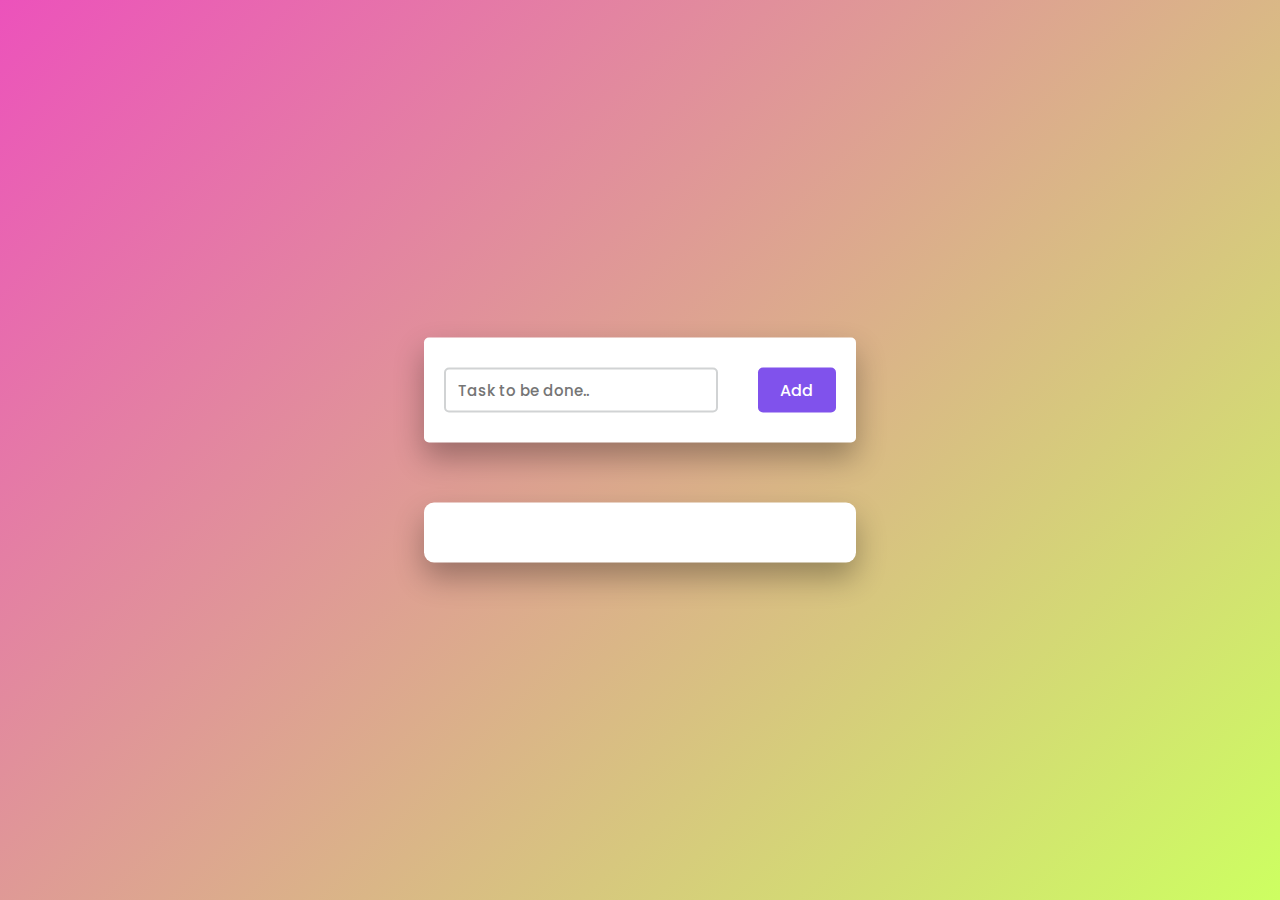
<file: Task 2/index.html>
<!DOCTYPE html>
<html lang="en">

<head>
    <title>Simple To Do List</title>
    <!--Google Font-->
    <link href="https://fonts.googleapis.com/css2?family=Poppins:wght@400;500&display=swap" rel="stylesheet">
    <!--Font Awesome CDN-->
    <link rel="stylesheet" href="https://cdnjs.cloudflare.com/ajax/libs/font-awesome/5.15.2/css/all.min.css">
    <!--Stylesheet-->
    <link rel="stylesheet" href="style.css">
</head>

<body>
    <div class="container">
        <div id="newtask">
            <input type="text" placeholder="Task to be done..">
            <button id="push">Add</button>
        </div>
        <div id="tasks"></div>
    </div>
    <!--Script-->
    <script src="script.js"></script>
</body>

</html>
</file>
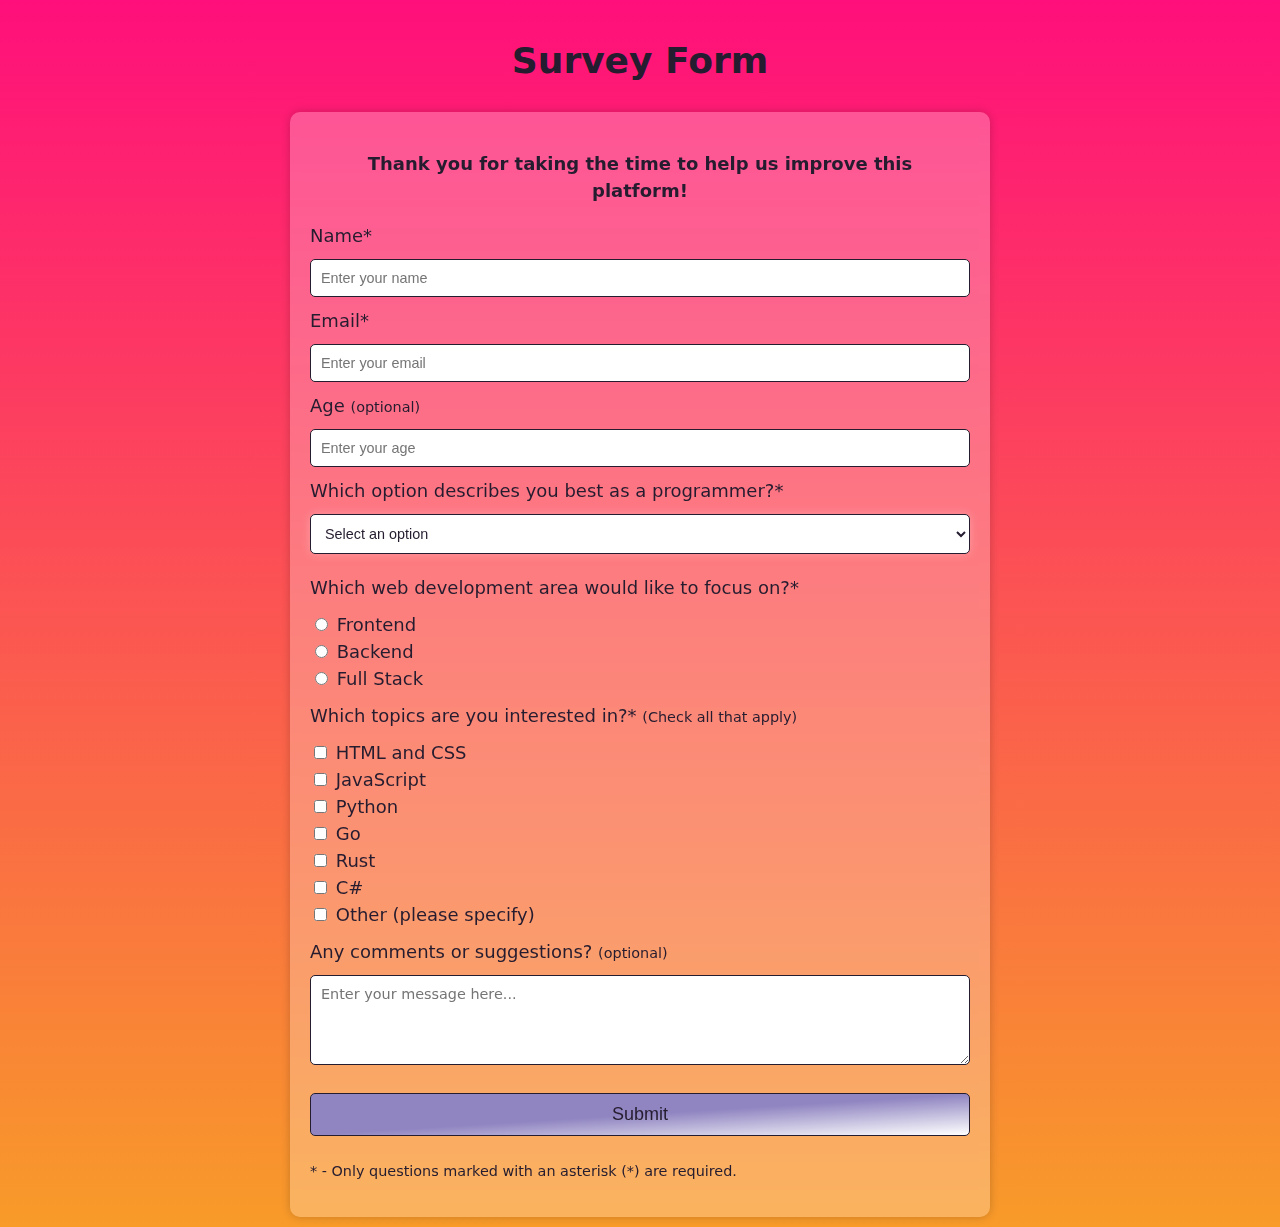
<file: Task-3/index.html>
<!doctype html>
<html lang="en">
    <head>
        <meta charset="UTF-8">
        <meta name="viewport"
              content="width=device-width, user-scalable=no, initial-scale=1.0, maximum-scale=1.0, minimum-scale=1.0">
        <meta name="description" content="A survey form">
        <meta http-equiv="X-UA-Compatible" content="ie=edge">
        <title>Survey Form</title>
        <link rel="stylesheet" href="styles.css">
    </head>
    <body>
        <header class="header">
            <h1 id="title" class="bold">Survey Form</h1>
        </header>
        <main>
            <form id="survey-form" class="container">
                <p id="description">Thank you for taking the time to help us improve this platform!</p>
                <label id="name-label" for="name">Name*</label>
                <input id="name" class="input sm bottom-space pink" type="text" placeholder="Enter your name" required>
                <label id="email-label" for="email">Email*</label>
                <input id="email" class="input sm bottom-space pink" type="email" placeholder="Enter your email" required>
                <label id="number-label" for="number">Age <span class="sm">(optional)</span></label>
                <input id="number" class="input sm bottom-space pink" type="number" min="0" max="140" placeholder="Enter your age">
                <label id="dropdown-label" for="dropdown">Which option describes you best as a programmer?*</label>
                <select id="dropdown" class="option sm bottom-space">
                    <option disabled selected value>Select an option</option>
                    <option value="option1">I'm an absolute newbie.</option>
                    <option value="option2">I've dabbled with HTML and CSS and/or want to learn my first programming language.</option>
                    <option value="option2">I've been learning my first programming language for 3 months.</option>
                    <option value="option2">I've been programming for about a year.</option>
                    <option value="option2">I've been programming for 2 to 5 years.</option>
                    <option value="option2">I've been programming for more than 5 years.</option>
                </select>
                <label for="focus-area">Which web development area would like to focus on?*</label>
                <div id="focus-area" class="container bottom-space">
                    <label for="radio-1"><input class="pink" id="radio-1" name="radio-set" type="radio" value="radio-1">
                        Frontend</label>
                    <label for="radio-2"><input id="radio-2" class="pink" name="radio-set" type="radio" value="radio-2">
                        Backend</label>
                    <label for="radio-3"><input type="radio" id="radio-3" class="pink" name="radio-set" value="radio-3">
                        Full Stack</label>
                </div>
                <label for="checkboxes">Which topics are you interested in?* <span class="sm">(Check all that apply)
                    </span></label>
                <div id="checkboxes" class="container bottom-space">
                    <label for="checkbox-1" class="checkbox"><input type="checkbox" id="checkbox-1" class="pink"
                                                                    name="checkbox-set" value="checkbox-1">
                        HTML and CSS</label>
                    <label for="checkbox-2"><input type="checkbox" id="checkbox-2" class="pink" name="checkbox-set"
                                                   value="checkbox-2">
                        JavaScript</label>
                    <label for="checkbox-3"><input type="checkbox" id="checkbox-3" class="pink" name="checkbox-set"
                                                   value="checkbox-3">
                        Python</label>
                    <label for="checkbox-4"><input type="checkbox" id="checkbox-4" class="pink" name="checkbox-set"
                                                   value="checkbox-4">
                        Go</label>
                    <label for="checkbox-5"><input type="checkbox" id="checkbox-5" class="pink" name="checkbox-set"
                                                   value="checkbox-5">
                        Rust</label>
                    <label for="checkbox-6"><input type="checkbox" id="checkbox-6" class="pink" name="checkbox-set"
                                                   value="checkbox-6">
                        C#</label>
                    <label for="checkbox-7"><input type="checkbox" id="checkbox-7" class="pink" name="checkbox-set"
                                                   value="checkbox-7">
                        Other (please specify)
                        <input id="specify" class="input sm" type="text" placeholder="Please specify here">
                    </label>
                </div>
                <label id="textarea-label" for="textarea">Any comments or suggestions? <span class="sm">(optional)
                    </span></label>
                <textarea id="textarea" class="sm pink" placeholder="Enter your message here..."></textarea>
                <div class="top-space">
                    <input type="submit" id="submit" value="Submit">
                </div>
                <div>
                    <p class="sm">* - Only questions marked with an asterisk (*) are required.</p>
                </div>
            </form>
        </main>
    </body>
</html>
</file>
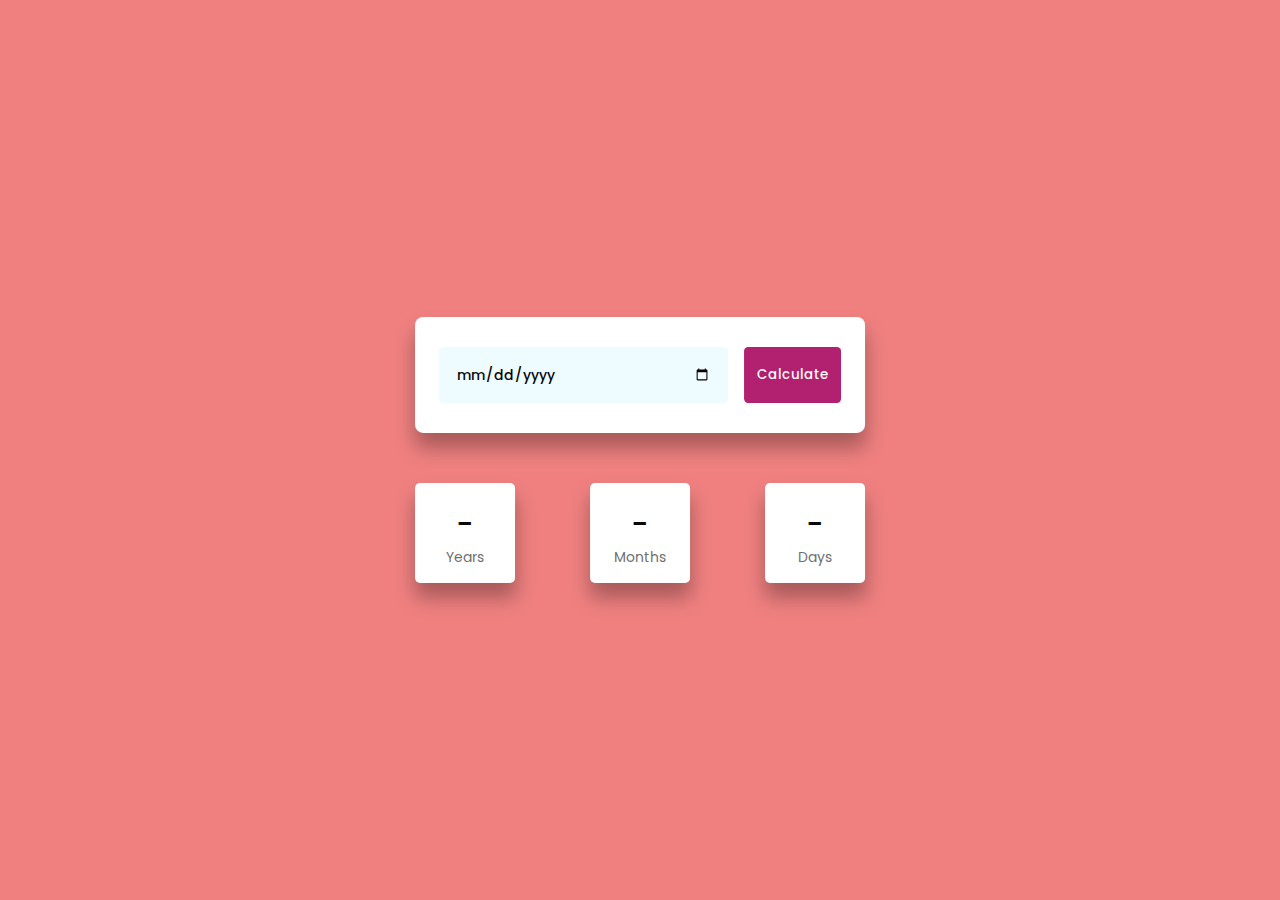
<file: Task-4/index.html>
<!DOCTYPE html>
<html lang="en">

<head>
    <meta name="viewport" content="width=device-width, initial-scale=1.0" />
    <title>Age Calculator</title>
    <!-- Google Fonts -->
    <link href="https://fonts.googleapis.com/css2?family=Poppins:wght@400;500&display=swap" rel="stylesheet" />
    <!-- Stylesheet -->
    <link rel="stylesheet" href="style.css" />
</head>

<body>
    <div class="container">
        <div class="input-wrapper">
            <input type="date" id="date-input" />
            <button id="calc-age-btn">Calculate</button>
        </div>
        <div class="output-wrapper">
            <div>
                <span id="years">-</span>
                <p>Years</p>
            </div>
            <div>
                <span id="months">-</span>
                <p>Months</p>
            </div>
            <div>
                <span id="days">-</span>
                <p>Days</p>
            </div>
        </div>
    </div>
    <!-- Script -->
    <script src="script.js"></script>
</body>

</html>
</file>
<file: Task 2/style.css>
*,
*:before,
*:after {
    padding: 0;
    margin: 0;
    box-sizing: border-box;
}

body {
    height: 100vh;
    background: linear-gradient( 135deg, #ec52bb, #cdff61);
}

.container {
    width: 40%;
    min-width: 450px;
    position: absolute;
    transform: translate(-50%, -50%);
    top: 50%;
    left: 50%;
    padding: 30px 40px;
}

#newtask {
    position: relative;
    background-color: #ffffff;
    padding: 30px 20px;
    border-radius: 5px;
    box-shadow: 0 15px 30px rgba(0, 0, 0, 0.3);
}

#newtask input {
    width: 70%;
    width: 70%;
    height: 45px;
    font-family: 'Poppins', sans-serif;
    font-size: 15px;
    border: 2px solid #d1d3d4;
    padding: 12px;
    color: #111111;
    font-weight: 500;
    position: relative;
    border-radius: 5px;
}

#newtask input:focus {
    outline: none;
    border-color: #8052ec;
}

#newtask button {
    position: relative;
    float: right;
    width: 20%;
    height: 45px;
    border-radius: 5px;
    font-family: 'Poppins', sans-serif;
    font-weight: 500;
    font-size: 16px;
    background-color: #8052ec;
    border: none;
    color: #ffffff;
    cursor: pointer;
    outline: none;
}

#tasks {
    background-color: #ffffff;
    padding: 30px 20px;
    margin-top: 60px;
    border-radius: 10px;
    box-shadow: 0 15px 30px rgba(0, 0, 0, 0.3);
    width: 100%;
    position: relative;
}

.task {
    background-color: #ffffff;
    height: 50px;
    padding: 5px 10px;
    margin-top: 10px;
    display: flex;
    align-items: center;
    justify-content: space-between;
    border-bottom: 2px solid #d1d3d4;
    cursor: pointer;
}

.task span {
    font-family: 'Poppins', sans-serif;
    font-size: 15px;
    font-weight: 400;
}

.task button {
    background-color: #c8ec52;
    color: #ffffff;
    height: 100%;
    width: 40px;
    border-radius: 5px;
    border: none;
    cursor: pointer;
    outline: none;
}

.completed {
    text-decoration: line-through;
}
</file>
<file: Task-3/styles.css>
:root {
    --system-ui: system-ui, "Segoe UI", Roboto, Helvetica, Arial, sans-serif, "Apple Color Emoji", "Segoe UI Emoji",
    "Segoe UI Symbol";
}

* {
    box-sizing: border-box;
}

html {
    font-family: var(--system-ui);
    font-size: 18px;
    line-height: 1.5;
    color: #251c2f;
    min-height: 100%;
    /*
    -webkit-tap-highlight-color: rgba(0,0,0,0);
    -webkit-appearance: none;
    -moz-appearance: none;
    appearance: none;
     */
}

body {
    margin: 0;
    padding: 10px;
    background-image: linear-gradient(#ff0f7b, #f89b29);
}

/*input[type=name], input[type=button] {
    -webkit-appearance: none;
    -webkit-border-radius: 0;
}*/
/*
input[type="text"]:focus,
input[type="button"]:focus,
input[type="submit"]:focus,
input[type="email"]:focus, select, textarea {
    outline: 0
   /*
    -webkit-appearance: none;
    -moz-appearance: none;
    appearance: none;
    -webkit-border-radius: 0;

}
*/
#description, #title {
    padding: 0 10px;
    text-align: center;
}

#description {
    font-weight: bold;
}

#survey-form {
    border-radius: 10px;
    box-shadow: 0 0 10px 0 rgba(0, 0, 0, 0.2);
    margin: 0 auto;
    max-width: 700px;
    padding: 20px;
    background: rgba(255, 255, 255, 0.25);
    backdrop-filter: blur(4px);
    -webkit-backdrop-filter: blur(4px);
}


#dropdown {
    /*accent-color: #FF0F7BFF;*/
    box-shadow: 0 0 10px 0 rgba(255, 255, 255, 0.25);
    color: #251c2f;
    background-color: white;
}

#specify {
    display: none;
}

#checkbox-7:checked ~ #specify {
    display: block;
}

#textarea {
    font-family: var(--system-ui);
    min-height: 5rem;
    max-height: 20rem;
    width: 100%;
    resize: vertical;
}


.sm {
    font-size: 0.8em;
}

.bold {
    font-weight: 800;
}

.pink{
    accent-color: #FF0F7BFF;
}

.bottom-space {
    margin-bottom: 20px;
}

.top-space {
    margin-top: 8px;
}

.container {
    display: flex;
    flex-direction: column;
    flex-wrap: wrap;
    margin: 10px 0;
}

input[type=date],
input[type=email],
input[type=number],
input[type=password],
input[type=search],
input[type=tel],
input[type=text],
input[type=url],
#textarea,
select,
textarea {
    border: 1px solid #251c2f;
    border-radius: 5px;
    display: block;
    margin: 10px 0;
    padding: 10px;
    width: 100%;
    -webkit-transition:all .3s;
    -o-transition:all .3s;
    transition:all .3s;
}

input[type=date]:focus,
input[type=email]:focus,
input[type=number]:focus,
input[type=password]:focus,
input[type=search]:focus,
input[type=tel]:focus,
input[type=text]:focus,
input[type=url]:focus,
select:focus,
textarea:focus {
    outline: #FF0F7BFF 10px !important;
    accent-color: #FF0F7BFF !important;
    border-color: #ff0f7b !important;
    -webkit-tap-highlight-color: transparent;
}

input[type=submit] {
    border: 1px solid #251c2f;
    border-radius: 5px;
    display: block;
    margin: 10px 0;
    padding: 10px;
    width: 100%;
    color: #251c2f;
    font-size: 1rem;
    background-image: linear-gradient(to bottom right, #9085c1, #9085c1, #fff);
    cursor: pointer;
}

input[type=submit]:hover {
    background-image: linear-gradient(to bottom right, #fff, #9085c1, #9085c1);
    margin: 10px auto;
    border-color: #ff0f7b !important;
    font-weight: bold;
    outline: #FF0F7BFF 10px !important;
    accent-color: #FF0F7BFF !important;
    -webkit-tap-highlight-color: transparent;
}

input[type=submit]:active {
    background-image: linear-gradient(to bottom right, #9085c1, #9085c1);
    /*box-shadow: 0 0 10px 0 rgba(29, 245, 71, 0.5);*/
    border-color: #ff0f7b !important;
    font-weight: bold;
    outline: #FF0F7BFF 10px !important;
    accent-color: #FF0F7BFF !important;
    -webkit-tap-highlight-color: transparent;
}
</file>
<file: Task-4/style.css>
* {
    padding: 0;
    margin: 0;
    box-sizing: border-box;
    font-family: "Poppins", sans-serif;
}

body {
    background-color: lightcoral;
}

.container {
    width: min(60%, 28.12em);
    position: absolute;
    transform: translate(-50%, -50%);
    top: 50%;
    left: 50%;
}

.container * {
    border: none;
    outline: none;
}

.input-wrapper {
    background-color: #ffffff;
    padding: 1.87em 1.5em;
    border-radius: 0.5em;
    box-shadow: 0 0.93em 1.25em rgba(0, 0, 0, 0.3);
    margin-bottom: 3.12em;
    display: grid;
    grid-template-columns: 9fr 3fr;
    gap: 1em;
}

input,
button {
    font-weight: 500;
    border-radius: 0.31em;
}

input {
    background-color: #eefbff;
    color: #080808;
    padding: 1.2em 1.25em;
    font-size: 0.87em;
}

button {
    color: #ffffff;
    background-color: rgb(178, 32, 112);
}

.output-wrapper {
    width: 100%;
    display: flex;
    justify-content: space-between;
}

.output-wrapper div {
    height: 6.25em;
    width: 6.25em;
    background-color: #ffffff;
    border-radius: 0.31em;
    color: #080808;
    display: grid;
    place-items: center;
    padding: 1.25em 0;
    box-shadow: 0 0.93em 1.25em rgba(0, 0, 0, 0.3);
}

span {
    font-size: 1.87em;
    font-weight: 500;
}

p {
    font-size: 0.87em;
    color: #707070;
    font-weight: 400;
}
</file>
